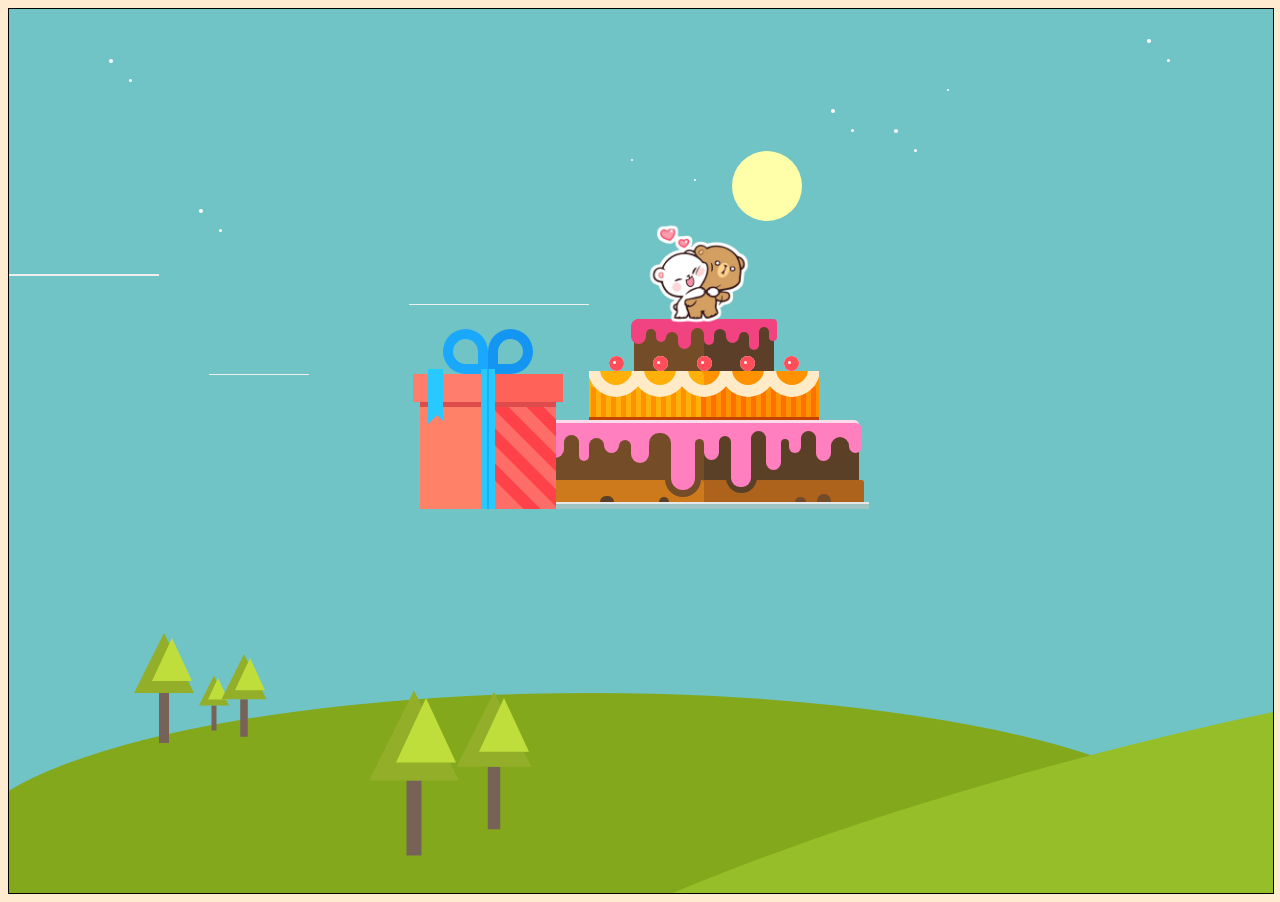
<file: index.html>
<html lang="en">
  <head>
    <meta charset="UTF-8" />
    <meta name="viewport" content="width=device-width, initial-scale=1.0" />
    <link rel="stylesheet" href="cake.css" />
    <title>Document</title>
  </head>
  <body>
    <div class="canvas">
      <div class="cloud"></div>
      <div class="cloud a"></div>
      <div class="cloud b"></div>
      <div class="cloud c"></div>
      <div class="land">
        <div class="tree"></div>
        <div class="tree a"></div>
        <div class="tree b"></div>
        <div class="tree c"></div>
        <div class="tree d"></div>
      </div>
      <div class="star"></div>
      <div class="star a"></div>
      <div class="star b"></div>
      <div class="star c"></div>
      <div class="star d"></div>
      <div class="wind"></div>
      <!-- <div class="swirly-wind">
          <span></span>
          <span></span>
          <span></span>
        </div>
        <div class="swirly-wind a"></div>
        <div class="swirly-wind b"></div> -->
      <div class="eclipse">
        <div class="sun"></div>
        <div class="sun a"></div>
        <div class="moon"></div>
        <div class="moon a"></div>
      </div>

      <section class="wrap">
        <section class="gift">
          <div class="giftcard">
            <span><a href="card.html">Card</a></span> <br /><span
              ><a href="us.html">Memories</a></span
            >
          </div>
          <section class="gift_top">
            <div class="ribbon_right"></div>
            <div class="ribbon_left"></div>
            <div class="gift_box_top"></div>
            <div class="gift_ribbon_left"></div>
          </section>
          <div class="gift_ribbon_center"></div>
          <div class="gift_box_bottom_top"></div>
          <div class="gift_box_bottom">
            <div class="gift_box_bottom_ribbon" id="ribbon1"></div>
            <div class="gift_box_bottom_ribbon" id="ribbon2"></div>
            <div class="gift_box_bottom_ribbon" id="ribbon3"></div>
            <div class="gift_box_bottom_ribbon" id="ribbon4"></div>
          </div>
        </section>
        <section class="cake">
          <div>
            <img src="images/cover-1.png" alt="topper" class="topper" />
          </div>
          <section class="cake_top2">
            <section class="cake_top1_creams">
              <div class="cake_top1_cream1"></div>
              <div class="cake_top1_cream2"></div>
              <div class="cake_top1_cream3"></div>
              <div class="cake_top1_cream4"></div>
              <div class="cake_top1_cream5"></div>
              <div class="cake_top1_cream6"></div>
              <div class="cake_top1_cream7"></div>
              <div class="cake_top1_cream8"></div>
              <div class="cake_top1_cream9"></div>
              <div class="cake_top1_cream10"></div>
              <div class="cake_top1_cream11"></div>
              <div class="cake_top1_cream12"></div>
              <div class="cake_top1_cream13"></div>
            </section>
          </section>
          <section class="cake_top1">
            <div class="cherry" id="cherry1"></div>
            <div class="cherry" id="cherry2"></div>
            <div class="cherry" id="cherry3"></div>
            <div class="cherry" id="cherry4"></div>
            <div class="cherry" id="cherry5"></div>
            <section class="circles">
              <div class="cake_circle" id="circle1"></div>
              <div class="cake_circle" id="circle2"></div>
              <div class="cake_circle" id="circle3"></div>
              <div class="cake_circle" id="circle4"></div>
              <div class="cake_circle" id="circle5"></div>
            </section>
            <div class="cake_line" id="cake_line1"></div>
            <div class="cake_line" id="cake_line2"></div>
            <div class="cake_line" id="cake_line3"></div>
            <div class="cake_line" id="cake_line4"></div>
            <div class="cake_line" id="cake_line5"></div>
            <div class="cake_line" id="cake_line6"></div>
            <div class="cake_line" id="cake_line7"></div>
            <div class="cake_line" id="cake_line8"></div>
            <div class="cake_line" id="cake_line9"></div>
            <div class="cake_line" id="cake_line10"></div>
            <div class="cake_line" id="cake_line11"></div>
            <div class="cake_line" id="cake_line12"></div>
            <div class="cake_line" id="cake_line13"></div>
            <div class="cake_line" id="cake_line14"></div>
            <div class="cake_line" id="cake_line15"></div>
            <div class="cake_line" id="cake_line16"></div>
            <div class="cake_line" id="cake_line17"></div>
            <div class="cake_line" id="cake_line18"></div>
            <div class="cake_line" id="cake_line19"></div>
            <div class="cake_line" id="cake_line20"></div>
            <div class="cake_line" id="cake_line21"></div>
            <div class="cake_line" id="cake_line22"></div>
            <div class="cake_line" id="cake_line23"></div>
            <div class="cake_line" id="cake_line24"></div>
          </section>
          <section class="cake_bottom3">
            <section class="cake_bottom3_creams">
              <div class="cake_bottom3_cream1"></div>
              <div class="cake_bottom3_cream2"></div>
              <div class="cake_bottom3_cream3"></div>
              <div class="cake_bottom3_cream4"></div>
              <div class="cake_bottom3_cream5"></div>
              <div class="cake_bottom3_cream6"></div>
              <div class="cake_bottom3_cream7"></div>
              <div class="cake_bottom3_cream8"></div>
              <div class="cake_bottom3_cream9"></div>
              <div class="cake_bottom3_cream10"></div>
              <div class="cake_bottom3_cream11"></div>
              <div class="cake_bottom3_cream12"></div>
              <div class="cake_bottom3_cream13"></div>
              <div class="cake_bottom3_cream14"></div>
              <div class="cake_bottom3_cream15"></div>
              <div class="cake_bottom3_cream16"></div>
              <div class="cake_bottom3_cream17"></div>
              <div class="cake_bottom3_cream18"></div>
              <div class="cake_bottom3_cream19"></div>
              <div class="cake_bottom3_cream20"></div>
              <div class="cake_bottom3_cream21"></div>
              <div class="cake_bottom3_cream22"></div>
              <div class="cake_bottom3_cream23"></div>
            </section>
          </section>
          <section class="cake_bottom2">
            <section class="cake_bottom1_creams">
              <div class="cake_bottom1_cream1"></div>
              <div class="cake_bottom1_cream2"></div>
              <div class="cake_bottom1_cream3"></div>
              <div class="cake_bottom1_cream4"></div>
            </section>
          </section>
          <div class="cake_bottom"></div>
        </section>
      </section>
      <!-- <p>Made by <span id="panda"> Panda</span></p> -->
    </div>
    <audio autoplay loop>
      <source src="audio/cake.mp3" type="audio/mpeg" />
      Your browser does not support the audio element.
    </audio>
  </body>
</html>
</file>
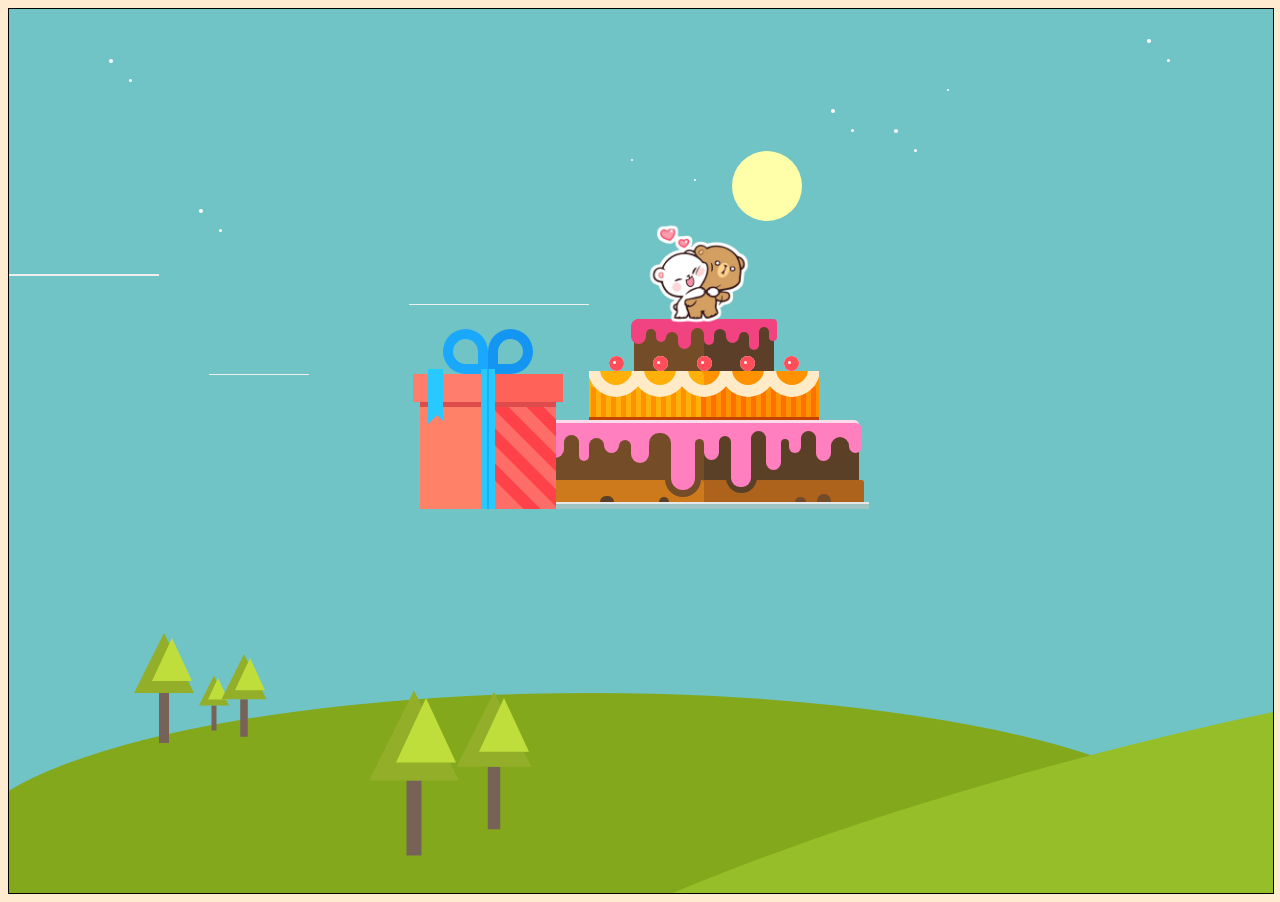
<file: cake.html>
<html lang="en">
  <head>
    <meta charset="UTF-8" />
    <meta name="viewport" content="width=device-width, initial-scale=1.0" />
    <link rel="stylesheet" href="cake.css" />
    <title>Document</title>
  </head>
  <body>
    <div class="canvas">
      <div class="cloud"></div>
      <div class="cloud a"></div>
      <div class="cloud b"></div>
      <div class="cloud c"></div>
      <div class="land">
        <div class="tree"></div>
        <div class="tree a"></div>
        <div class="tree b"></div>
        <div class="tree c"></div>
        <div class="tree d"></div>
      </div>
      <div class="star"></div>
      <div class="star a"></div>
      <div class="star b"></div>
      <div class="star c"></div>
      <div class="star d"></div>
      <div class="wind"></div>
      <!-- <div class="swirly-wind">
          <span></span>
          <span></span>
          <span></span>
        </div>
        <div class="swirly-wind a"></div>
        <div class="swirly-wind b"></div> -->
      <div class="eclipse">
        <div class="sun"></div>
        <div class="sun a"></div>
        <div class="moon"></div>
        <div class="moon a"></div>
      </div>

      <section class="wrap">
        <section class="gift">
          <div class="giftcard">
            <span><a href="card.html">Card</a></span> <br /><span
              ><a href="index.html">Memories</a></span
            >
          </div>
          <section class="gift_top">
            <div class="ribbon_right"></div>
            <div class="ribbon_left"></div>
            <div class="gift_box_top"></div>
            <div class="gift_ribbon_left"></div>
          </section>
          <div class="gift_ribbon_center"></div>
          <div class="gift_box_bottom_top"></div>
          <div class="gift_box_bottom">
            <div class="gift_box_bottom_ribbon" id="ribbon1"></div>
            <div class="gift_box_bottom_ribbon" id="ribbon2"></div>
            <div class="gift_box_bottom_ribbon" id="ribbon3"></div>
            <div class="gift_box_bottom_ribbon" id="ribbon4"></div>
          </div>
        </section>
        <section class="cake">
          <div>
            <img src="images/cover-1.png" alt="topper" class="topper" />
          </div>
          <section class="cake_top2">
            <section class="cake_top1_creams">
              <div class="cake_top1_cream1"></div>
              <div class="cake_top1_cream2"></div>
              <div class="cake_top1_cream3"></div>
              <div class="cake_top1_cream4"></div>
              <div class="cake_top1_cream5"></div>
              <div class="cake_top1_cream6"></div>
              <div class="cake_top1_cream7"></div>
              <div class="cake_top1_cream8"></div>
              <div class="cake_top1_cream9"></div>
              <div class="cake_top1_cream10"></div>
              <div class="cake_top1_cream11"></div>
              <div class="cake_top1_cream12"></div>
              <div class="cake_top1_cream13"></div>
            </section>
          </section>
          <section class="cake_top1">
            <div class="cherry" id="cherry1"></div>
            <div class="cherry" id="cherry2"></div>
            <div class="cherry" id="cherry3"></div>
            <div class="cherry" id="cherry4"></div>
            <div class="cherry" id="cherry5"></div>
            <section class="circles">
              <div class="cake_circle" id="circle1"></div>
              <div class="cake_circle" id="circle2"></div>
              <div class="cake_circle" id="circle3"></div>
              <div class="cake_circle" id="circle4"></div>
              <div class="cake_circle" id="circle5"></div>
            </section>
            <div class="cake_line" id="cake_line1"></div>
            <div class="cake_line" id="cake_line2"></div>
            <div class="cake_line" id="cake_line3"></div>
            <div class="cake_line" id="cake_line4"></div>
            <div class="cake_line" id="cake_line5"></div>
            <div class="cake_line" id="cake_line6"></div>
            <div class="cake_line" id="cake_line7"></div>
            <div class="cake_line" id="cake_line8"></div>
            <div class="cake_line" id="cake_line9"></div>
            <div class="cake_line" id="cake_line10"></div>
            <div class="cake_line" id="cake_line11"></div>
            <div class="cake_line" id="cake_line12"></div>
            <div class="cake_line" id="cake_line13"></div>
            <div class="cake_line" id="cake_line14"></div>
            <div class="cake_line" id="cake_line15"></div>
            <div class="cake_line" id="cake_line16"></div>
            <div class="cake_line" id="cake_line17"></div>
            <div class="cake_line" id="cake_line18"></div>
            <div class="cake_line" id="cake_line19"></div>
            <div class="cake_line" id="cake_line20"></div>
            <div class="cake_line" id="cake_line21"></div>
            <div class="cake_line" id="cake_line22"></div>
            <div class="cake_line" id="cake_line23"></div>
            <div class="cake_line" id="cake_line24"></div>
          </section>
          <section class="cake_bottom3">
            <section class="cake_bottom3_creams">
              <div class="cake_bottom3_cream1"></div>
              <div class="cake_bottom3_cream2"></div>
              <div class="cake_bottom3_cream3"></div>
              <div class="cake_bottom3_cream4"></div>
              <div class="cake_bottom3_cream5"></div>
              <div class="cake_bottom3_cream6"></div>
              <div class="cake_bottom3_cream7"></div>
              <div class="cake_bottom3_cream8"></div>
              <div class="cake_bottom3_cream9"></div>
              <div class="cake_bottom3_cream10"></div>
              <div class="cake_bottom3_cream11"></div>
              <div class="cake_bottom3_cream12"></div>
              <div class="cake_bottom3_cream13"></div>
              <div class="cake_bottom3_cream14"></div>
              <div class="cake_bottom3_cream15"></div>
              <div class="cake_bottom3_cream16"></div>
              <div class="cake_bottom3_cream17"></div>
              <div class="cake_bottom3_cream18"></div>
              <div class="cake_bottom3_cream19"></div>
              <div class="cake_bottom3_cream20"></div>
              <div class="cake_bottom3_cream21"></div>
              <div class="cake_bottom3_cream22"></div>
              <div class="cake_bottom3_cream23"></div>
            </section>
          </section>
          <section class="cake_bottom2">
            <section class="cake_bottom1_creams">
              <div class="cake_bottom1_cream1"></div>
              <div class="cake_bottom1_cream2"></div>
              <div class="cake_bottom1_cream3"></div>
              <div class="cake_bottom1_cream4"></div>
            </section>
          </section>
          <div class="cake_bottom"></div>
        </section>
      </section>
      <!-- <p>Made by <span id="panda"> Panda</span></p> -->
    </div>
    <audio autoplay loop>
      <source src="audio/cake.mp3" type="audio/mpeg" />
      Your browser does not support the audio element.
    </audio>
  </body>
</html>
</file>
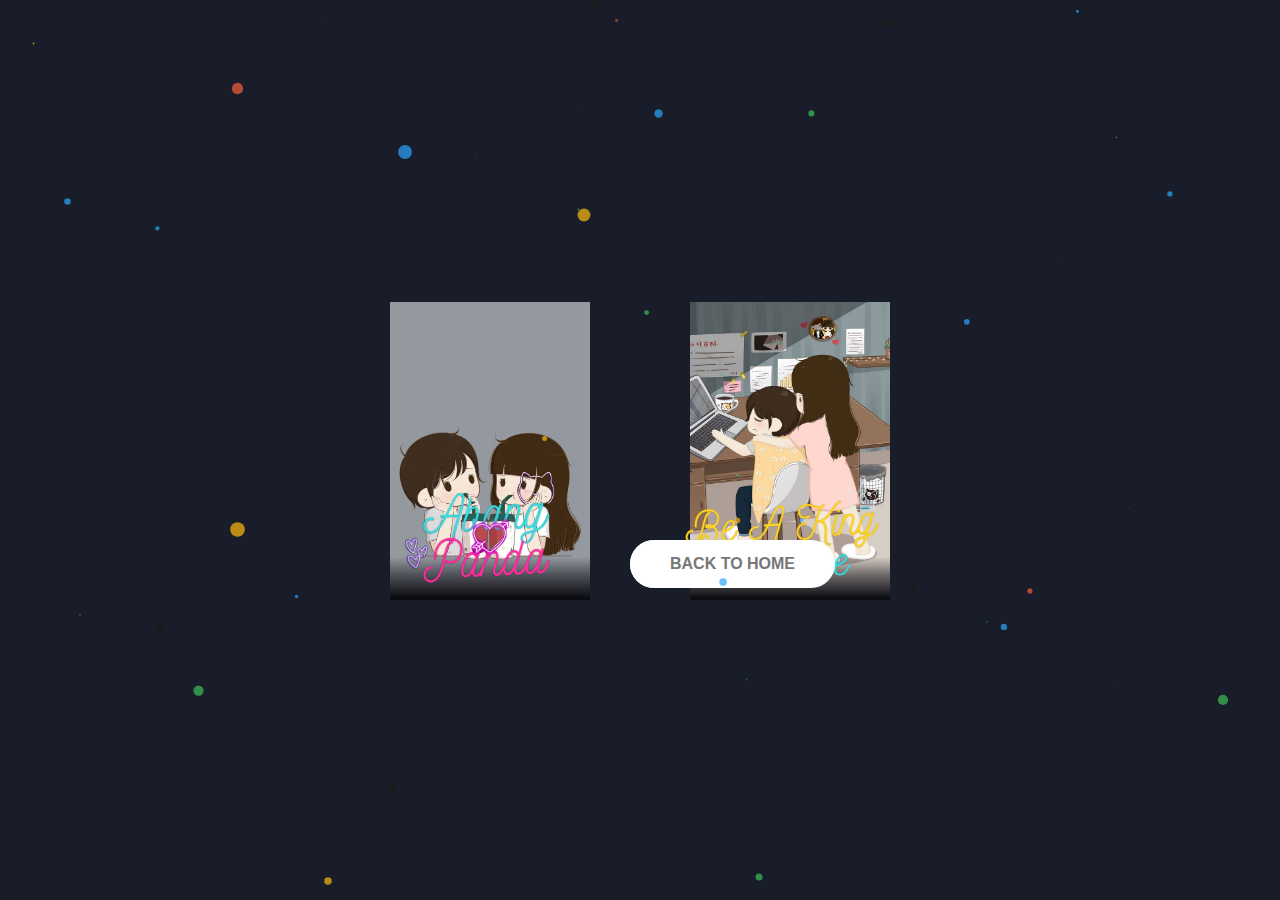
<file: us.html>
<html>
  <head>
    <meta charset="utf-8" />
    <link rel="preconnect" href="https://fonts.googleapis.com" />
    <link rel="preconnect" href="https://fonts.gstatic.com" crossorigin="" />
    <link
      href="https://fonts.googleapis.com/css2?family=Happy+Monkey&amp;display=swap"
      rel="stylesheet"
    />
    <link rel="stylesheet" href="us.css" />
  </head>
  <body>
    <!-- <a
      href="https://www.mythrillfiction.com/the-dark-rider"
      alt="Mythrill"
      target="_blank"
    > -->

    <div class="card">
      <div class="wrapper">
        <!-- <img
            src="https://ggayane.github.io/css-experiments/cards/dark_rider-cover.jpg"
            class="cover-image"
          /> -->
        <img src="images/cover-3.jpg" class="cover-image" />
      </div>
      <!-- <img
          src="https://ggayane.github.io/css-experiments/cards/dark_rider-title.png"
          class="title"
        /> -->
      <img src="images/title-1.png" class="title-1" />
      <!-- <img
          src="https://ggayane.github.io/css-experiments/cards/dark_rider-character.webp"
          class="character"
        /> -->
      <img src="images/char-3.png" class="character" />
    </div>
    <!-- </a> -->

    <!-- <a
      href="https://www.mythrillfiction.com/force-mage"
      alt="Mythrill"
      target="_blank"
    > -->
    <div class="card">
      <div class="wrapper">
        <!-- <img
            src="https://ggayane.github.io/css-experiments/cards/force_mage-cover.jpg"
            class="cover-image"
          /> -->
        <img src="images/cover-4.jpg" class="cover-image" />
      </div>
      <!-- <img
          src="https://ggayane.github.io/css-experiments/cards/force_mage-title.png"
          class="title"
        /> -->
      <img src="images/title-2.png" class="title-2" />
      <!-- <img
          src="https://ggayane.github.io/css-experiments/cards/force_mage-character.webp"
          class="character"
        /> -->
      <img src="images/char-4.png" class="character" />
    </div>
    <!-- </a> -->
    <div class="text-box">
      <a href="index.html" class="btn btn-white btn-animate">Back to Home</a>
    </div>
    <audio autoplay loop>
      <source src="audio/index.mp3" type="audio/mpeg" />
      Your browser does not support the audio element.
    </audio>
    <script src="us.js"></script>
  </body>
</html>
</file>
<file: cake.css>
body {
    background: #ffebd0;
}
.gift {
    position: absolute;
    bottom: 0px;
    width: 150px;
    left: 172px;
    z-index: 12;
    height: 180px;
    
}
.wrap {
    height: 500px;
    width: 800px;
    margin: 0px auto;
    position: relative;
    z-index: 1;
    
}
.ribbon_right {
    width: 45px;
    height: 45px;
    border-radius: 100% 100% 100% 0px;
    box-shadow: 0px 0px 0px 10px #1495f1 inset;
    position: absolute;
    right: 30px;
    
}
.ribbon_left {
    width: 45px;
    height: 45px;
    border-radius: 100% 100% 0px 100%;
    box-shadow: 0px 0px 0px 10px #1aa8fc inset;
    position: absolute;
    left: 30px;
}
.gift_box_top {
    height: 28px;
    top: 45px;
    position: absolute;
    width: 150px;
    background: #ff7d6d;
    box-shadow: -75px 0px 0px #ff6259 inset;
    
}
.gift_ribbon_center {
    width: 2px;
    bottom: 0px;
    position: absolute;
    right: 0;
    left: 0;
    margin: 0px auto;
    background: #1cadfe;
    height: 140px;
    border-right: 6px solid #28C9FF;
    border-left: 6px solid #28C9FF;
    z-index: 10;
    
}
.gift_box_bottom {
    background: #ff8168;
    bottom: 0px;
    height: 102px;
    overflow: hidden;
    right: 7px;
    position: absolute;
    width: 136px;
    box-shadow: -70px 0px 0px #fe6d68 inset;
}
.gift_box_bottom_top {
    height: 5px;
    width: 136px;
    right: 7px;
    position: absolute;
    bottom: 102px;
    background: #dd4b4c;
}
.gift_ribbon_left {
    height: 55px;
    width: 15px;
    left: 15px;
    position: absolute;
    background: #28c9ff;
    top: 40px;
    z-index: 11;
}
.gift_ribbon_left:after {
    border-width: 9px;
    border-style: solid;
    border-color: transparent;
    border-bottom-color: #ff8168;
    z-index: 12;
    position: absolute;
    content: "";
    bottom: 0px;
}
.gift_box_bottom_ribbon {
    position: absolute;
    right: -25px;
    height: 12px;
    width: 110px;
    -webkit-transform: rotate(45deg);
    transform: rotate(45deg);
    background: #ff4149;
}
#ribbon1 {
    top: -15px;
}
#ribbon2 {
    top: 20px;
}
#ribbon3 {
    top: 55px;
}
#ribbon4 {
    top: 90px;
}

.cake {
    position: absolute;
    bottom: 0px;
    width: 330px;
    right: 172px;
    height: 240px;
}
.cake_bottom {
    position: absolute;
    width: 330px;
    height: 5px;
    bottom: 0px;
    background: #9dc5c4;
    border-top: 2px solid #e6e7e9;
}
.cake_bottom2 {
    position: absolute;
    width: 320px;
    bottom: 7px;
    background: #cd7a1c;
    height: 22px;
    right: 5px;
    border-radius: 3px 3px 0px 0px;
    left: 5px;
    box-shadow: -160px 0px 0px #ad631c inset;
}
.cake_bottom3 {
    box-shadow: 0px -3px 0px #fddbea, -155px 0px 0px #5a4027 inset;
    height: 52px;
    border-top: 5px solid #ff7ebe;
    background: #744c28;
    position: absolute;
    width: 310px;
    bottom: 29px;
    right: 10px;
    border-radius: 5px 5px 0px 0px;
    left: 10px;
}
.cake_top1 {
    box-shadow: -115px 0px 0px #ff9201 inset;
    height: 46px;
    background: #ffb009;
    position: absolute;
    width: 230px;
    bottom: 89px;
    right: 50px;
    border-radius: 5px 5px 0px 0px;
    left: 50px;
    border-bottom: 3px solid #c14500;
}
.cake_top2 {
    box-shadow: -70px 0px 0px #5b3f29 inset;
    height: 52px;
    background: #744c28;
    position: absolute;
    width: 140px;
    bottom: 138px;
    border-radius: 5px 5px 0px 0px;
    left: 0px;
    right: 0px;
    margin: 0px auto;
}
.cake_line {
    bottom: 0px;
    height: 30px;
    width: 5px;
    position: absolute;
}
#cake_line1 {
    left: 2px;
    background: #ff9101;
}
#cake_line2 {
    left: 12px;
    background: #ff9101;
}
#cake_line3 {
    left: 22px;
    background: #ff9101;
}
#cake_line4 {
    left: 32px;
    background: #ff9101;
}
#cake_line5 {
    left: 42px;
    background: #ff9101;
}
#cake_line6 {
    left: 52px;
    background: #ff9101;
}
#cake_line7 {
    left: 62px;
    background: #ff9101;
}
#cake_line8 {
    left: 72px;
    background: #ff9101;
}
#cake_line9 {
    left: 82px;
    background: #ff9101;
}
#cake_line10 {
    left: 92px;
    background: #ff9101;
}
#cake_line11 {
    left: 102px;
    background: #ff9101;
}
#cake_line12 {
    left: 112px;
    background: #ff9101;
}
#cake_line13 {
    right: 3px;
    background: #ff7000;
}
#cake_line14 {
    right: 13px;
    background: #ff7000;
}
#cake_line15 {
    right: 23px;
    background: #ff7000;
}
#cake_line16 {
    right: 33px;
    background: #ff7000;
}
#cake_line17 {
    right: 43px;
    background: #ff7000;
}
#cake_line18 {
    right: 53px;
    background: #ff7000;
}
#cake_line19 {
    right: 63px;
    background: #ff7000;
}
#cake_line20 {
    right: 73px;
    background: #ff7000;
}
#cake_line21 {
    right: 83px;
    background: #ff7000;
}
#cake_line22 {
    right: 93px;
    background: #ff7000;
}
#cake_line23 {
    right: 103px;
    background: #ff7000;
}
#cake_line24 {
    right: 113px;
    background: #ff7000;
}
.cherry {
    width: 15px;
    top: -15px;
    height: 15px;
    border-radius: 100%;
    background: #fff;
    position: absolute;
    box-shadow: -2px -1px 0px 6px #ff4d59 inset;
}
#cherry1 {
    left: 20px;
}
#cherry2 {
    left: 64px;
}
#cherry3 {
    left: 108px;
}
#cherry4 {
    right: 64px;
}
#cherry5 {
    right: 20px;
}
.cake_circle {
    height: 56px;
    width: 56px;
    border-radius: 100%;
    box-shadow: 0px 0px 0px 12px #ffebc8 inset;
    top: -30px;
    z-index: 100;
    position: absolute;
}
.circles {
    position: absolute;
    height: 30px;
    width: 100%;
    overflow: hidden;
    top: 0px;
}
#circle1 {
    left: -1px;
}
#circle2 {
    left: 43px;
}
#circle3 {
    left: 87px;
}
#circle4 {
    right: 43px;
}
#circle5 {
    right: -1px;
}
.cake_top1_creams {
    height: 18px;
    border-radius: 5px;
    background: #f24282;
    position: absolute;
    top: 0px;
    width: 100%;
}
.cake_top1_cream1 {
    position: absolute;
    left: -3px;
    height: 25px;
    width: 15px;
    border-radius: 9px;
    background: #f14380;
}
.cake_top1_cream2 {
    position: absolute;
    left: 12px;
    height: 25px;
    width: 10px;
    border-radius: 9px;
    background: #744c28;
    top: 10px;
}
.cake_top1_cream3 {
    position: absolute;
    left: 22px;
    height: 23px;
    width: 10px;
    border-radius: 9px;
    background: #f14380;
}
.cake_top1_cream4 {
    position: absolute;
    left: 32px;
    height: 25px;
    width: 12px;
    border-radius: 9px;
    background: #744c28;
    top: 13px;
}
.cake_top1_cream5 {
    position: absolute;
    left: 44px;
    height: 30px;
    width: 13px;
    border-radius: 9px;
    background: #f14380;
}
.cake_top1_cream6 {
    position: absolute;
    left: 57px;
    height: 25px;
    width: 13px;
    border-radius: 9px;
    background: #744c28;
    top: 9px;
}
.cake_top1_cream7 {
    position: absolute;
    right: -3px;
    height: 22px;
    width: 8px;
    border-radius: 9px;
    background: #f14380;
}
.cake_top1_cream8 {
    position: absolute;
    right: 5px;
    height: 25px;
    width: 10px;
    border-radius: 9px;
    background: #5b3f29;
    top: 8px;
}
.cake_top1_cream9 {
    position: absolute;
    right: 15px;
    height: 31px;
    width: 10px;
    border-radius: 9px;
    background: #f14380;
}
.cake_top1_cream10 {
    position: absolute;
    right: 25px;
    height: 15px;
    width: 10px;
    border-radius: 9px;
    background: #5b3f29;
    top: 13px;
}
.cake_top1_cream11 {
    position: absolute;
    right: 35px;
    height: 24px;
    width: 13px;
    border-radius: 9px;
    background: #f14380;
}
.cake_top1_cream12 {
    position: absolute;
    right: 48px;
    height: 15px;
    width: 12px;
    border-radius: 9px;
    background: #5b3f29;
    top: 10px;
}
.cake_top1_cream13 {
    position: absolute;
    right: 60px;
    height: 26px;
    width: 10px;
    border-radius: 9px;
    background: #f14380;
}
.cake_bottom3_creams {
    height: 22px;
    border-radius: 5px;
    background: #ff7fbf;
    position: absolute;
    top: -5px;
    width: 100%;
}
.cake_bottom3_cream1 {
    position: absolute;
    left: -3px;
    height: 35px;
    width: 18px;
    border-radius: 9px;
    background: #ff7fbf;
}
.cake_bottom3_cream2 {
    position: absolute;
    left: 15px;
    height: 24px;
    width: 15px;
    border-radius: 9px;
    top: 12px;
    background: #744c28;
}
.cake_bottom3_cream3 {
    position: absolute;
    left: 30px;
    height: 38px;
    width: 10px;
    border-radius: 9px;
    background: #ff7fbf;
}
.cake_bottom3_cream4 {
    position: absolute;
    left: 40px;
    height: 24px;
    width: 15px;
    border-radius: 9px;
    top: 15px;
    background: #744c28;
}
.cake_bottom3_cream5 {
    position: absolute;
    left: 55px;
    height: 30px;
    width: 15px;
    border-radius: 9px;
    background: #ff7fbf;
}
.cake_bottom3_cream6 {
    position: absolute;
    left: 70px;
    height: 20px;
    width: 12px;
    border-radius: 100px;
    top: 17px;
    background: #744c28;
}
.cake_bottom3_cream7 {
    position: absolute;
    left: 82px;
    height: 40px;
    width: 18px;
    border-radius: 100px;
    background: #ff7fbf;
}
.cake_bottom3_cream8 {
    position: absolute;
    left: 100px;
    height: 20px;
    width: 22px;
    border-radius: 100px;
    top: 10px;
    background: #744c28;
}
.cake_bottom3_cream9 {
    position: absolute;
    left: 122px;
    height: 67px;
    width: 24px;
    border-radius: 100px;
    background: #ff7fbf;
    z-index: 3;
}
.cake_bottom3_cream10 {
    position: absolute;
    left: 146px;
    height: 20px;
    width: 9px;
    border-radius: 100px;
    top: 16px;
    background: #744c28;
}
.cake_bottom3_cream11 {
    position: absolute;
    right: 140px;
    height: 37px;
    width: 15px;
    border-radius: 9px;
    background: #ff7fbf;
}
.cake_bottom3_cream12 {
    position: absolute;
    right: 128px;
    height: 23px;
    width: 12px;
    border-radius: 100px;
    top: 13px;
    background: #5b3f27;
}
.cake_bottom3_cream13 {
    position: absolute;
    left: 116px;
    height: 59px;
    width: 36px;
    border-radius: 100px;
    background: #744c28;
    z-index: 2;
    top: 15px;
}
.cake_bottom3_cream14 {
    position: absolute;
    right: 108px;
    height: 64px;
    width: 20px;
    border-radius: 9px;
    background: #ff7fbf;
    z-index: 3;
}
.cake_bottom3_cream15 {
    position: absolute;
    right: 102px;
    height: 55px;
    width: 31px;
    border-radius: 100px;
    background: #5a4027;
    z-index: 2;
    top: 15px;
}
.cake_bottom3_cream16 {
    position: absolute;
    right: 93px;
    height: 23px;
    width: 15px;
    border-radius: 100px;
    top: 8px;
    background: #5b3f27;
}
.cake_bottom3_cream17 {
    position: absolute;
    right: 78px;
    height: 47px;
    width: 15px;
    border-radius: 9px;
    background: #ff7fbf;
}
.cake_bottom3_cream18 {
    position: absolute;
    right: 70px;
    height: 23px;
    width: 8px;
    border-radius: 100px;
    top: 16px;
    background: #5b3f27;
}
.cake_bottom3_cream19 {
    position: absolute;
    right: 58px;
    height: 30px;
    width: 12px;
    border-radius: 9px;
    background: #ff7fbf;
}
.cake_bottom3_cream20 {
    position: absolute;
    right: 43px;
    height: 23px;
    width: 15px;
    border-radius: 100px;
    top: 8px;
    background: #5b3f27;
}
.cake_bottom3_cream21 {
    position: absolute;
    right: 28px;
    height: 38px;
    width: 15px;
    border-radius: 9px;
    background: #ff7fbf;
}
.cake_bottom3_cream22 {
    position: absolute;
    right: 10px;
    height: 23px;
    width: 18px;
    border-radius: 100px;
    top: 14px;
    background: #5b3f27;
}
.cake_bottom3_cream23 {
    position: absolute;
    right: -3px;
    height: 30px;
    width: 13px;
    border-radius: 9px;
    background: #ff7fbf;
}
.cake_bottom1_creams {
    height: 10px;
    position: absolute;
    bottom: 0px;
    width: 100%;
}
.cake_bottom1_cream1 {
    position: absolute;
    left: 56px;
    height: 6px;
    width: 14px;
    border-radius: 20px 20px 0px 0px;
    background: #5a4027;
    bottom: 0px;
}
.cake_bottom1_cream2 {
    position: absolute;
    left: 115px;
    height: 5px;
    width: 10px;
    border-radius: 20px 20px 0px 0px;
    background: #5a4027;
    bottom: 0px;
}
.cake_bottom1_cream3 {
    position: absolute;
    right: 33px;
    height: 8px;
    width: 14px;
    border-radius: 20px 20px 0px 0px;
    background: #744c29;
    bottom: 0px;
}
.cake_bottom1_cream4 {
    position: absolute;
    right: 58px;
    height: 5px;
    width: 11px;
    border-radius: 20px 20px 0px 0px;
    background: #744c29;
    bottom: 0px;
}
.gift_top {
    -webkit-transition: all 0.6s ease-in-out;
    transition: all 0.6s ease-in-out;
    o-transition: all 0.6s ease-in-out;
    width: 100%;
    position: absolute;
    top: 0px;
    -webkit-transition-delay: 0.6s;
    transition-delay: 0.6s;
    
}
.gift:hover .gift_top {
    top: -100px;
    -webkit-transition-delay: 0.3s;
    transition-delay: 0.3s;
    
}
.gift_ribbon_left {
    -webkit-transition: all 0.3s ease-in-out;
    transition: all 0.3s ease-in-out;
    o-transition: all 0.3s ease-in-out;
    -webkit-transition-delay: 1s;
    transition-delay: 1s;
}
.gift_ribbon_center {
    -webkit-transition: all 0.3s ease-in-out;
    transition: all 0.3s ease-in-out;
    o-transition: all 0.3s ease-in-out;
    -webkit-transition-delay: 1s;
    transition-delay: 1s;
}
.gift:hover .gift_ribbon_left {
    height: 32px;
    -webkit-transition-delay: 0s;
    transition-delay: 0s;
}
.gift:hover .gift_ribbon_center {
    -webkit-transition-delay: 0s;
    transition-delay: 0s;
    height: 102px;
}
.gift_box_bottom_top {
    -webkit-transition-delay: 1.1s;
    transition-delay: 1.1s;
}
.gift:hover .gift_box_bottom_top {
    height: 0px;
    opacity: 0;
    -webkit-transition: all 0.3s ease-in-out;
    transition: all 0.3s ease-in-out;
    -webkit-transition-delay: 0.4s;
    transition-delay: 0.4s;
    o-transition: all 0.3s ease-in-out;
}
.giftcard {
    border-radius: 5px;
    background: #fff;
    box-shadow: 0px 1px 0px 1px #fee4c0;
    padding: 10px;
    width: 80px;
    font-size: 15px;
    font-family: 'Source Sans Pro', sans-serif;
    text-decoration: none;
    color: #ff3f48;
    left: 0px;
    top: 100px;
    right: 0px;
    margin: 0px auto;
    position: absolute;
    line-height: 26px;
    z-index: -1;
    text-align: center;
    -webkit-transition: all 0.6s ease-in-out;
    transition: all 0.6s ease-in-out;
    -webkit-transition-delay: 0.5s;
    transition-delay: 0.5s;
    o-transition: all 0.6s ease-in-out;
    
}

  .giftcard {
    animation: vertical-shaking 1s infinite;
    
        &:hover {
        animation-play-state: paused;
      }
    }
    
    @keyframes vertical-shaking {
      0% { transform: translateY(0) }
      25% { transform: translateY(2px) }
      50% { transform: translateY(-2px) }
      75% { transform: translateY(2px) }
      100% { transform: translateY(0) }
    }
.gift:hover .giftcard{
    top: -10px;
}
a:link, a:visited{
    text-decoration: none;
}

.topper {
    position: absolute;
    top: -55px;
    left: 100px;
    width: 120px;
    z-index: 2;
}

@keyframes bounce {
    0%, 100% {
        transform: translateY(0);
    }
    50% {
        transform: translateY(-20px); /* Sesuaikan jarak vertikal sesuai dengan kebutuhan */
    }
}

.topper:hover {
    animation: bounce 0.5s ease infinite;
}



@-webkit-keyframes flame {
    0% {
        height: 12px;
        background: #fdd214;
    }
    50% {
        height: 14px;
        background: #ffc617;
    }
    100% {
        height: 12px;
        background: #fdd214;
    }
}
@keyframes flame {
    0% {
        height: 12px;
        background: #fdd214;
    }
    50% {
        height: 14px;
        background: #ffc617;
    }
    100% {
        height: 12px;
        background: #fdd214;
    }
}
@-moz-keyframes flame {
    0% {
        height: 12px;
        background: #fdd214;
    }
    50% {
        height: 14px;
        background: #ffc617;
    }
    100% {
        height: 12px;
        background: #fdd214;
    }
}
.canvas {
	width: 100%;
	height: 100%;
	border: 1px solid #000;
	margin: 0 auto;
	position: relative;
	animation-delay: 1s;
	background: #70c4c6;
	animation-name: daylight;
	animation-duration: 20s;
	animation-iteration-count: infinite;
	overflow: hidden;
	animation-timing-function: linear;
}
.eclipse {
	width: 1000px;
	height: 1000px;
	/*border: 1px solid #000;*/
	position: absolute;
	left:60%;
	top:20%;
	animation-name: time;
	animation-duration: 40s;
	animation-iteration-count: infinite;
	z-index: 0;
	animation-timing-function: linear;
}
.sun {
	width:70px;
	height:70px;
	border-radius: 50%;
	background-color: #ffa;
	position: absolute;
	top: -35px;
	left: -35px;
}
.sun.a {
	bottom: -35px;
	right: -35px;
	left: auto;
	top:auto;
}
.moon {
	position: absolute;
	top: -35px;
	right: -35px;
	width:70px;
	height:70px;
	border-radius: 50%;
	background-color: #fff;
}
.moon.a {
	bottom: -55px;
	left: -85px;
	top:auto;
	right: auto;
}
.cloud {
	width: 50px;
	height: 45px;
	border-radius: 50%;
	background-color: #fff;
	position: absolute;
	top:20px;
	left: -20%;
	animation-name: cloud;
	animation-duration: 70s;
	animation-iteration-count: infinite;
	z-index: 1;
}
.cloud::before {
	content:'';
	width: 35px;
	height: 30px;
	background-color: #fff;
	margin-left: -20px;
	margin-top: 10px;
	display: block;
	border-radius: 50%;
}
.cloud::after {
	content:'';
	width: 20px;
	height: 20px;
	background-color: #fff;
	position: absolute;
	right: -10px;
	top: 17px;
	border-radius: 50%;
}
.cloud.a {
	top:150px;
	animation-duration: 55s;
}
.cloud.b {
	top:100px;
	left:-15%;
	animation-duration: 38s;
}
.cloud.c {
	top:250px;
	left:-10%;
	animation-duration: 65s;
}
.land {
	width: 100%;
	height: 320px;
	position: absolute;
	left:-50px;
	bottom: -120px;
	background-color: #83a81c;
	border-radius: 50%;
	z-index: 1;
	animation-name: land;
	animation-duration: 20s;
	animation-iteration-count: infinite;
}
.land::before {
	width: 100%;
	height: 200px;
	content: '';
	position: absolute;
	left: 40%;
	top: 20%;
	border-radius: 50%;
	background-color: #96be29;
	transform: rotate(-15deg);
	animation-name: land1;
	animation-duration: 20s;
	animation-iteration-count: infinite;
}
.tree {
	width:10px;
	height:50px;
	background-color: #766257;
	left: 200px;
	position: absolute;	
}
.tree::before {
	content: '';
    position: absolute;
    bottom: 125%;
    left: -7px;
    width: 0;
    height: 0;
    border-style: solid;
    border-width: 0 20px 43px 20px;
    border-color: transparent transparent #bfde3b transparent;
    z-index: 1;

	animation-name: windy;
	animation-duration: 5s;
	animation-iteration-count: infinite;
}
.tree::after {
	content: '';
	position: absolute;
	bottom:100%;
	left:-25px;
	width: 0;
	height: 0;
	border-style: solid;
	border-width: 0 30px 60px 30px;
	border-color: transparent transparent #93ae29 transparent;	
}
.tree.a {
	transform: scale(0.5);
	left: 250px;
}
.tree.b {
	transform: scale(0.75);
	left: 280px;
}
.tree.c {
	transform: scale(1.5);
	left:450px;
	top: 100px;
}
.tree.d {
	transform: scale(1.25);
	left: 530px;
	top: 80px;
	z-index: 0;
}
.star {
	width: 4px;
	height: 4px;
	border-radius: 50%;
	background-color: #fff;
	position: absolute;
	top: 50px;
	left: 100px;
	animation-name: fader;
	animation-duration: 20s;
	animation-iteration-count: infinite;
}
.star::before {
	content: '';
	width:3px;
	height:3px;
	border-radius: 50%;
	background-color: #fff;
	position: absolute;
	left:20px;
	top:20px;
	animation-name: blinker;
	animation-duration: 20s;
	animation-iteration-count: infinite;
}
.star::after {
	content: '';
	width:2px;
	height:2px;
	border-radius: 50%;
	background-color: #fff;
	position: absolute;
	left:-200px;
	top:50px;
	animation-name: blinker;
	animation-duration: 20s;
	animation-iteration-count: infinite;	
}
.star.a {
	top:30px;
	left:90%;
}
.star.b {
	top:120px;
	left:70%;
}
.star.c {
	top:100px;
	left:65%;
}
.star.d {
	top:200px;
	left:15%;
}
.swirly-wind {
	position: absolute;
	top:30%;
  animation-name: wind;
	animation-duration: 12s;
	animation-iteration-count: infinite;	
	animation-timing-function: linear;
}
.swirly-wind > span {
  width: 150px;
	background-color: #eee;
	height: 2px;
  display: block;
  position: relative;
}
.swirly-wind > span:first-child {
  width: 200px;
}
.swirly-wind > span:nth-child(1)::before {
  display: none;
}
.swirly-wind > span:nth-child(2) {
  margin-top: -10px;
  float: right;
}
.swirly-wind > span:nth-child(3) {
  margin-top: 15px;
  width: 75px;
  float: right;
}
.swirly-wind span::before {
  content: '';
  position: absolute;
  width: 30px;
  height: 30px;
  border-radius: 50%;
  border: #fff 2px solid;
  bottom: calc(100% - 2px);
  right: -15px;
  -webkit-clip-path: polygon(100% 0, 100% 100%, 50% 100%, 0 0);
  clip-path: polygon(100% 0, 100% 100%, 50% 100%, 0 0);
}
.swirly-wind > span:nth-child(3)::before  {
  top: calc(100% - 2px);
  -webkit-clip-path: polygon(100% 0, 100% 100%, 14% 100%, 35% 0);
clip-path: polygon(100% 0, 100% 100%, 14% 100%, 35% 0);
}

.swirly-wind.a {
  top:20%;
  width: 75px;
	animation-duration: 8s;
}
.swirly-wind.b {
  top:45%;
  width: 120px;
	animation-duration: 15s;
  height :1px;
}
.swirly-wind.b::before {
  border: #fff 1px solid;
  bottom: calc(100% - 1px);
}
.wind {
	width: 150px;
	background-color: #eee;
	height: 2px;
	position: absolute;
	top:30%;
	animation-name: wind;
	animation-duration: 8s;
	animation-iteration-count: infinite;	
	animation-timing-function: linear;
}
.wind::before {
	content: '';
	position: absolute;
	left: 200px;
	width: 100px;
	height: 1px;
	background-color: #eee;
	top:100px;
}
.wind::after {
	content: '';
	position: absolute;
	left: 400px;
	width: 180px;
	height: 1px;
	background-color: #eee;
	top:30px;
}
@keyframes time {
	0% { transform: rotate(0deg); }
	100% { transform: rotate(360deg); }
}
@keyframes daylight {
	0% {  background-color: #70c4c6; }
	15% {  background-color: #524b64; }
	40% { background-color: #354a4a; }
	70% { background-color: #354a4a; }
	80% {  background-color: #e2b553; }
	100% {  background-color: #70c4c6;}
}
@keyframes land {
	40% { background-color: #4d6932; }
	70% { background-color: #4d6932;}
}
@keyframes land1 {
	40% { background-color: #5b793e; }
	70% { background-color: #5b793e;}
}
@keyframes cloud {
	0% { transform: translateX(0); }
	100% { transform: translateX(850px); }
}
@keyframes rotate {
	0% { transform: rotate(0); }
	100% { transform: rotate(360deg); }
}
@keyframes fader {
	0% { opacity: 0; }
	15% { opacity: 0; }
	40% { opacity: 1; }
	60% { opacity: 0.4; }
	70% { opacity: 1; }
	80% {  opacity: 0; }
	100% { opacity: 0; }
}
@keyframes blinker {
	0% { opacity: 0; }
	18% { opacity: 0; }
	25% { opacity: 1; }
	40% { opacity: 0; }
	60% { opacity: 1; }
	70% {  opacity: 0; }
	100% { opacity: 0; }	
}
@keyframes blinker-1 {
	0% { opacity: 0; }
	30% { opacity: 0; }
	40% { opacity: 1; }
	60% { opacity: 1; }
	80% {  opacity: 0; }
	100% { opacity: 0; }	
}
@keyframes windy {
	15% {  transform: translateX(5px); transform: rotate(5deg); }
	80% {  transform: translateX(7px); transform: rotate(7deg);}
	80% {  transform: translateX(5px); transform: rotate(5deg);}
}
@keyframes wind {
	0% {  left: -800px; opacity: 0 }
	15% { opacity: 1; }
	70% { left: 800px; opacity: 1;}
	80% {  left: 800px; opacity: 0;}
	100% {  left: -1000px; opacity: 0;}
}


@keyframes snowday {
	0% {
		top: 0;
	}
	100% {
		top: 100%;
	}
}
.snow {
	width: 10px;
	height: 10px;
	border-radius: 50%;
	background-color: #fff;
	position: absolute;
	top: 0;
}
.snow.fall {
	animation-name: snowday ;
	animation-duration: 5s;
}
.girl{
    top:100px;
    right: -50px;
}
a {
    color: #000;
    position: relative;
    text-decoration: none;
  }
  
  a::before {
    background: hsl(45 100% 70%);
    content: "";
    inset: 0;
    position: absolute;
    transform: scaleX(0);
    transform-origin: right;
    transition: transform 0.5s ease-in-out;
    z-index: -1;
  }
  
  a:hover::before {
    transform: scaleX(1);
    transform-origin: left;
  }
</file>
<file: us.css>
:root {
    --card-height: 300px;
    --card-width: calc(var(--card-height) / 1.5);
  }
  * {
    box-sizing: border-box;
  }
  body {
    width: 100vw;
    height: 100vh;
    margin: 0;
    display: flex;
    justify-content: center;
    align-items: center;
    background: #191c29;
  }
  .card {
    width: var(--card-width);
    height: var(--card-height);
    position: relative;
    display: flex;
    justify-content: center;
    align-items: flex-end;
    padding: 0 36px;
    perspective: 2500px;
    margin: 0 50px;
  }
  
  .cover-image {
    width: 100%;
    height: 100%;
    object-fit: cover;
  }
  
  .wrapper {
    transition: all 0.5s;
    position: absolute;
    width: 100%;
    z-index: -1;
  }
  
  .card:hover .wrapper {
    transform: perspective(900px) translateY(-5%) rotateX(25deg) translateZ(0);
    box-shadow: 2px 35px 32px -8px rgba(0, 0, 0, 0.75);
    -webkit-box-shadow: 2px 35px 32px -8px rgba(0, 0, 0, 0.75);
    -moz-box-shadow: 2px 35px 32px -8px rgba(0, 0, 0, 0.75);
  }
  
  .wrapper::before,
  .wrapper::after {
    content: "";
    opacity: 0;
    width: 100%;
    height: 80px;
    transition: all 0.5s;
    position: absolute;
    left: 0;
  }
  .wrapper::before {
    top: 0;
    height: 100%;
    background-image: linear-gradient(
      to top,
      transparent 46%,
      rgba(12, 13, 19, 0.5) 68%,
      rgba(12, 13, 19) 97%
    );
  }
  .wrapper::after {
    bottom: 0;
    opacity: 1;
    background-image: linear-gradient(
      to bottom,
      transparent 46%,
      rgba(12, 13, 19, 0.5) 68%,
      rgba(12, 13, 19) 97%
    );
  }
  
  .card:hover .wrapper::before,
  .wrapper::after {
    opacity: 1;
  }
  
  .card:hover .wrapper::after {
    height: 120px;
  }
  .title-1, .title-2 {
    width: 200%;
    transition: transform 0.5s;
  }
  .card:hover .title-1 {
    transform: translate3d(-80%, -50px, 100px);
  }
  .card:hover .title-2 {
    transform: translate3d(90%, -50px, 100px);
  }
  .character {
    width: 100%;
    opacity: 0;
    transition: all 0.5s;
    position: absolute;
    z-index: -1;
  }
  
  .card:hover .character {
    opacity: 1;
    transform: translate3d(0%, -30%, 100px);
  }
  .ball {
    position: absolute;
    border-radius: 100%;
    opacity: 0.7;
}  
.text-box{
  position: absolute;
  top: 540px;
  left: 630px;
  box-shadow: 0 0 ;
}
.btn:link,
.btn:visited {
    text-transform: uppercase;
    text-decoration: none;
    padding: 15px 40px;
    display: inline-block;
    border-radius: 100px;
    transition: all .2s;
    font-family: Verdana, Geneva, Tahoma, sans-serif;
    font-weight: 900;
    /* position: absolute; */
}

.btn:hover {
    transform: translateY(-3px);
    box-shadow: 0 10px 20px rgba(0, 0, 0, 0.2);
}

.btn:active {
    transform: translateY(-1px);
    box-shadow: 0 5px 10px rgba(0, 0, 0, 0.2);
}

.btn-white {
    background-color: #fff;
    color: #777;
}

.btn::after {
    content: "";
    display: inline-block;
    height: 100%;
    width: 100%;
    border-radius: 100px;
    position: absolute;
    top: 0;
    left: 0;
    z-index: -1;
    transition: all .4s;
}

.btn-white::after {
    background-color: #fff;
}

.btn:hover::after {
    transform: scaleX(1.4) scaleY(1.6);
    opacity: 0;
}

.btn-animated {
    animation: moveInBottom 5s ease-out;
    animation-fill-mode: backwards;
}

@keyframes moveInBottom {
    0% {
        opacity: 0;
        transform: translateY(30px);
    }

    100% {
        opacity: 1;
        transform: translateY(0px);
    }
}
</file>
